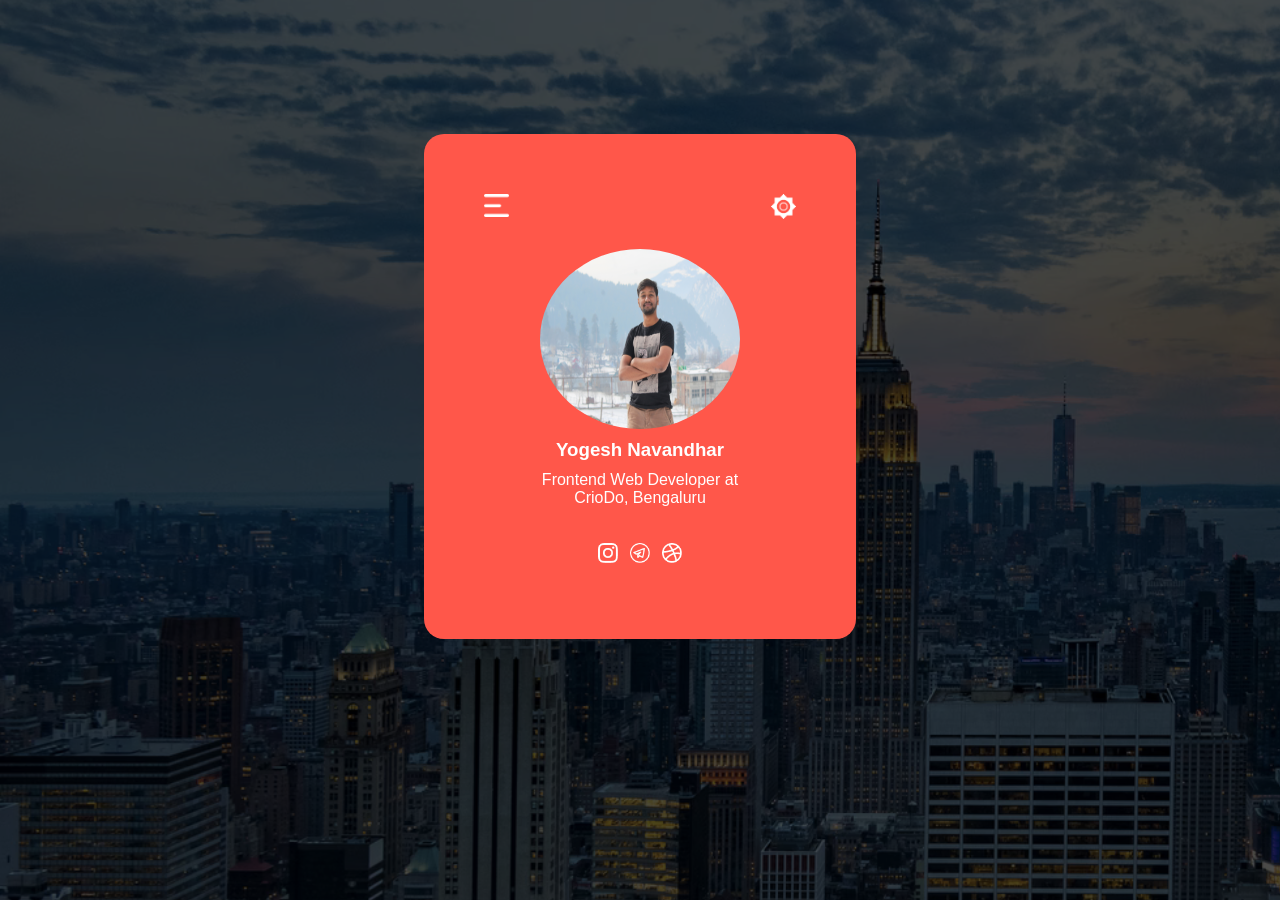
<file: index.html>
<!DOCTYPE html>
<html lang="en">
  <head>
    <meta charset="UTF-8" />
    <meta http-equiv="X-UA-Compatible" content="IE=edge" />
    <meta name="viewport" content="width=device-width, initial-scale=1.0" />
    <title>XProfile - My Virtual Profile Card</title>
    <link rel="stylesheet" href="/styles.css" />
  </head>
  <!-- <body></body> -->
  <body>
    <div class="profile-box">
      <div class="icon">
        <div class="menu-icon">
          <img src="/Assets/menu.png" alt="" />
        </div>
        <div class="setting-icon">
          <img src="/Assets/setting.png" alt="" />
        </div>
      </div>
      <div class="profile-details">
        <div>
          <img src="/Assets/yogesh-pic.png" alt="" class="profile-pic" />
        </div>
        <div class="text">
          <h3>Yogesh Navandhar</h3>
          <p style="padding-top: 10px">
            Frontend Web Developer at CrioDo, Bengaluru
          </p>
        </div>
        <div class="social-media">
          <img src="/Assets/instagram.png" alt="Instagram" />
          <img src="/Assets/telegram.png" alt="Telegram" />
          <img src="/Assets/dribble.png" alt="Dribble" />
        </div>
      </div>
    </div>
  </body>
</html>
</file>
<file: styles.css>
body {
    display: flex;
    justify-content: center;
    background-image: url("../Assets/background.png");
}



.profile-box {
  background-color: #ff574a;
  color: #fff;
  border-radius: 20px;
  text-align: center;
  padding: 40px 90px;
  max-width: 20%;
  margin: auto;
  margin-top: 10%;
}

.icon {
    display: flex;
    justify-content: space-between;
    padding: 20px;
    margin-right: -50px;
    margin-left: -50px;
    
}

.menu-icon img, .setting-icon img {
    width: 25px;
    cursor: pointer;
}

.profile-pic  {
    border-radius: 50%;
    width: 200px;
    height: 180px;
    padding: 6px;
} 





.text {
    border: 0cm;
    font-size: 16px;
    font-family: sans-serif;
    text-align: center;
}

.text p, h3 {
    margin: 0%;
}

.social-media img {
    width: 20px;
    padding: 6px;
    cursor: pointer;
}

.social-media {
    display: flex;
    justify-content: center;
    padding: 30px;
}
</file>
